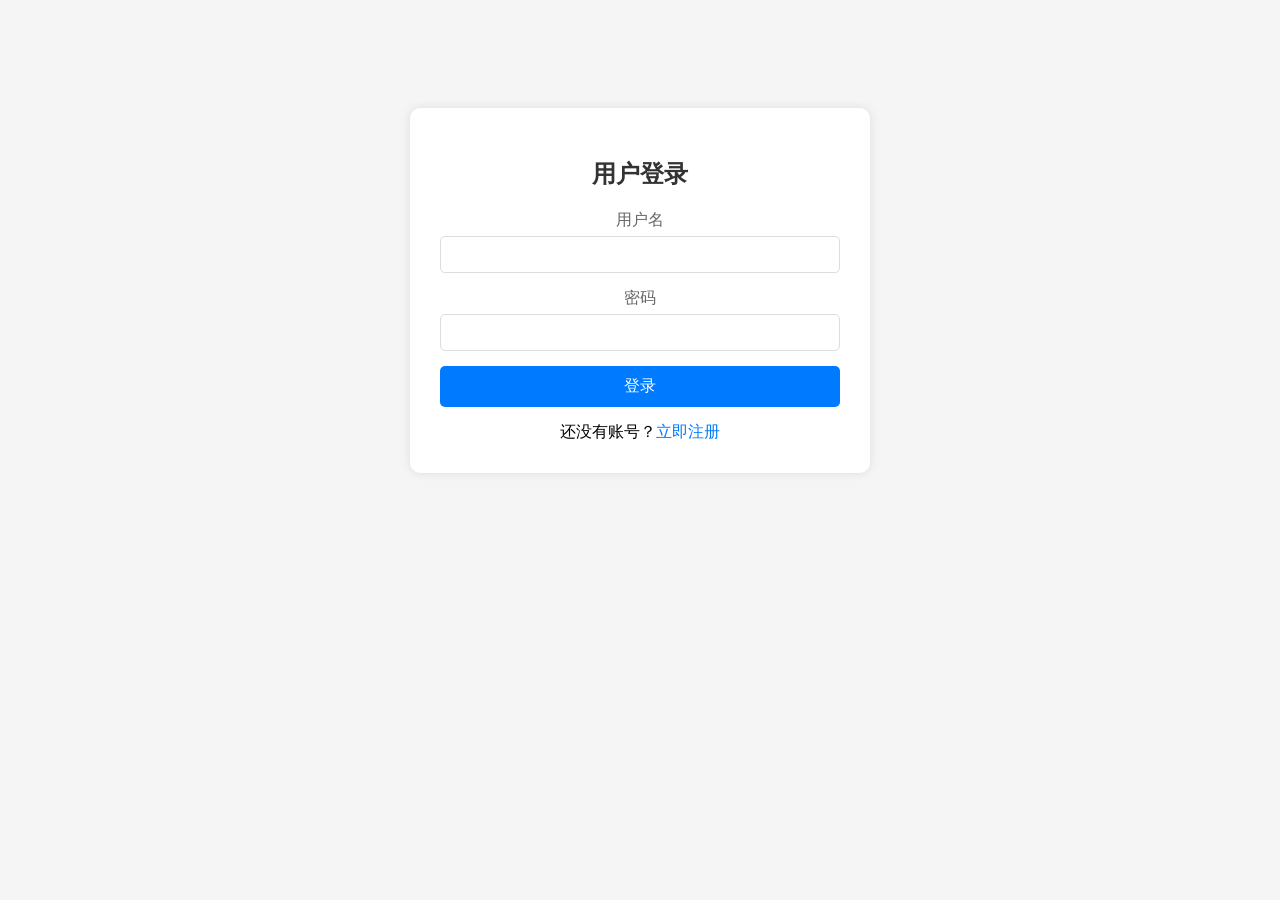
<file: src/main/resources/static/login.html>
<!DOCTYPE html>
<html lang="zh-CN">
<head>
    <meta charset="UTF-8">
    <meta name="viewport" content="width=device-width, initial-scale=1.0">
    <title>登录</title>
    <link rel="stylesheet" href="style.css">
    <style>
        .auth-container {
            max-width: 400px;
            margin: 50px auto;
            padding: 30px;
            background: white;
            border-radius: 10px;
            box-shadow: 0 0 10px #ddd;
        }
        .auth-container h2 {
            text-align: center;
            margin-bottom: 20px;
            color: #333;
        }
        .form-group {
            margin-bottom: 15px;
        }
        .form-group label {
            display: block;
            margin-bottom: 5px;
            color: #666;
        }
        .form-group input {
            width: 100%;
            padding: 10px;
            border: 1px solid #ddd;
            border-radius: 5px;
            box-sizing: border-box;
        }
        .btn {
            width: 100%;
            padding: 10px;
            background: #007bff;
            color: white;
            border: none;
            border-radius: 5px;
            cursor: pointer;
            font-size: 16px;
        }
        .btn:hover {
            background: #0056b3;
        }
        .link {
            text-align: center;
            margin-top: 15px;
        }
        .link a {
            color: #007bff;
            text-decoration: none;
        }
        .link a:hover {
            text-decoration: underline;
        }
        .message {
            text-align: center;
            margin-bottom: 15px;
            padding: 10px;
            border-radius: 5px;
        }
        .success {
            background: #d4edda;
            color: #155724;
        }
        .error {
            background: #f8d7da;
            color: #721c24;
        }
    </style>
</head>
<body>
<div class="auth-container">
    <h2>用户登录</h2>
    <div id="message"></div>
    <form id="loginForm">
        <div class="form-group">
            <label for="username">用户名</label>
            <input type="text" id="username" name="username" required>
        </div>
        <div class="form-group">
            <label for="password">密码</label>
            <input type="password" id="password" name="password" required>
        </div>
        <button type="submit" class="btn">登录</button>
    </form>
    <div class="link">
        还没有账号？<a href="register.html">立即注册</a>
    </div>
</div>
<script>
    document.getElementById('loginForm').addEventListener('submit', async (e) => {
        e.preventDefault();
        
        const username = document.getElementById('username').value;
        const password = document.getElementById('password').value;
        
        try {
            const response = await fetch('/api/auth/login', {
                method: 'POST',
                headers: {
                    'Content-Type': 'application/json'
                },
                body: JSON.stringify({ username, password })
            });
            
            const data = await response.json();
            
            if (response.ok) {
                showMessage(data.message, 'success');
                localStorage.setItem('username', data.data.username);
                localStorage.setItem('email', data.data.email);
                setTimeout(() => {
                    window.location.href = 'index.html';
                }, 1000);
            } else {
                showMessage(data.message || '登录失败', 'error');
            }
        } catch (error) {
            showMessage('登录失败，请稍后重试', 'error');
        }
    });
    
    function showMessage(text, type) {
        const messageDiv = document.getElementById('message');
        messageDiv.textContent = text;
        messageDiv.className = `message ${type}`;
    }
</script>
</body>
</html>
</file>
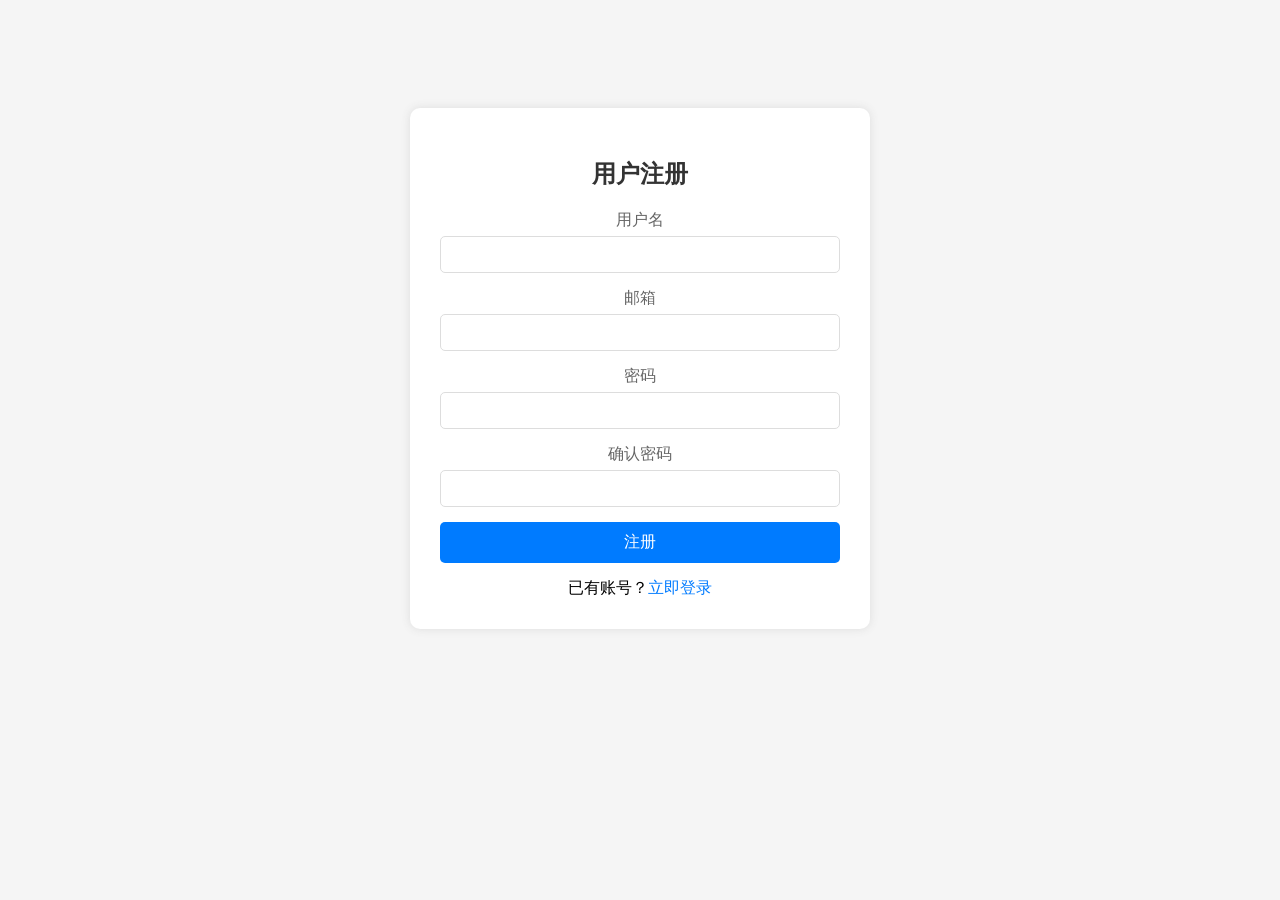
<file: src/main/resources/static/register.html>
<!DOCTYPE html>
<html lang="zh-CN">
<head>
    <meta charset="UTF-8">
    <meta name="viewport" content="width=device-width, initial-scale=1.0">
    <title>注册</title>
    <link rel="stylesheet" href="style.css">
    <style>
        .auth-container {
            max-width: 400px;
            margin: 50px auto;
            padding: 30px;
            background: white;
            border-radius: 10px;
            box-shadow: 0 0 10px #ddd;
        }
        .auth-container h2 {
            text-align: center;
            margin-bottom: 20px;
            color: #333;
        }
        .form-group {
            margin-bottom: 15px;
        }
        .form-group label {
            display: block;
            margin-bottom: 5px;
            color: #666;
        }
        .form-group input {
            width: 100%;
            padding: 10px;
            border: 1px solid #ddd;
            border-radius: 5px;
            box-sizing: border-box;
        }
        .btn {
            width: 100%;
            padding: 10px;
            background: #007bff;
            color: white;
            border: none;
            border-radius: 5px;
            cursor: pointer;
            font-size: 16px;
        }
        .btn:hover {
            background: #0056b3;
        }
        .link {
            text-align: center;
            margin-top: 15px;
        }
        .link a {
            color: #007bff;
            text-decoration: none;
        }
        .link a:hover {
            text-decoration: underline;
        }
        .message {
            text-align: center;
            margin-bottom: 15px;
            padding: 10px;
            border-radius: 5px;
        }
        .success {
            background: #d4edda;
            color: #155724;
        }
        .error {
            background: #f8d7da;
            color: #721c24;
        }
    </style>
</head>
<body>
<div class="auth-container">
    <h2>用户注册</h2>
    <div id="message"></div>
    <form id="registerForm">
        <div class="form-group">
            <label for="username">用户名</label>
            <input type="text" id="username" name="username" required minlength="3" maxlength="20">
        </div>
        <div class="form-group">
            <label for="email">邮箱</label>
            <input type="email" id="email" name="email" required>
        </div>
        <div class="form-group">
            <label for="password">密码</label>
            <input type="password" id="password" name="password" required minlength="6" maxlength="100">
        </div>
        <div class="form-group">
            <label for="confirmPassword">确认密码</label>
            <input type="password" id="confirmPassword" name="confirmPassword" required minlength="6" maxlength="100">
        </div>
        <button type="submit" class="btn">注册</button>
    </form>
    <div class="link">
        已有账号？<a href="login.html">立即登录</a>
    </div>
</div>
<script>
    document.getElementById('registerForm').addEventListener('submit', async (e) => {
        e.preventDefault();
        
        const username = document.getElementById('username').value;
        const email = document.getElementById('email').value;
        const password = document.getElementById('password').value;
        const confirmPassword = document.getElementById('confirmPassword').value;
        
        // 验证密码是否一致
        if (password !== confirmPassword) {
            showMessage('两次输入的密码不一致', 'error');
            return;
        }
        
        try {
            const response = await fetch('/api/auth/register', {
                method: 'POST',
                headers: {
                    'Content-Type': 'application/json'
                },
                body: JSON.stringify({ username, email, password })
            });
            
            if (response.ok) {
                showMessage('注册成功，请登录', 'success');
                setTimeout(() => {
                    window.location.href = 'login.html';
                }, 1500);
            } else {
                const text = await response.text();
                showMessage(text || '注册失败', 'error');
            }
        } catch (error) {
            showMessage('注册失败，请稍后重试', 'error');
        }
    });
    
    function showMessage(text, type) {
        const messageDiv = document.getElementById('message');
        messageDiv.textContent = text;
        messageDiv.className = `message ${type}`;
    }
</script>
</body>
</html>
</file>
<file: src/main/resources/static/style.css>
/* style.css */
body {
    background-color: #f5f5f5;
    font-family: "微软雅黑";
    text-align: center;
    padding-top: 50px;
}
.container {
    width: 80%;
    margin: 0 auto;
    background: white;
    padding: 30px;
    border-radius: 10px;
    box-shadow: 0 0 10px #ddd;
}
button {
    padding: 10px 20px;
    background: #007bff;
    color: white;
    border: none;
    border-radius: 5px;
    cursor: pointer;
}
button:hover {
    background: #0056b3;
}

.date-time {
    font-size: 18px;
    margin: 20px 0;
    color: #666;
    font-weight: bold;
}

.personal-info {
    margin: 30px 0;
    padding: 20px;
    background: #f9f9f9;
    border-radius: 8px;
    text-align: left;
}

.personal-info h2 {
    margin-top: 0;
    color: #333;
    text-align: center;
}

.personal-info p {
    margin: 10px 0;
    line-height: 1.5;
}
</file>
